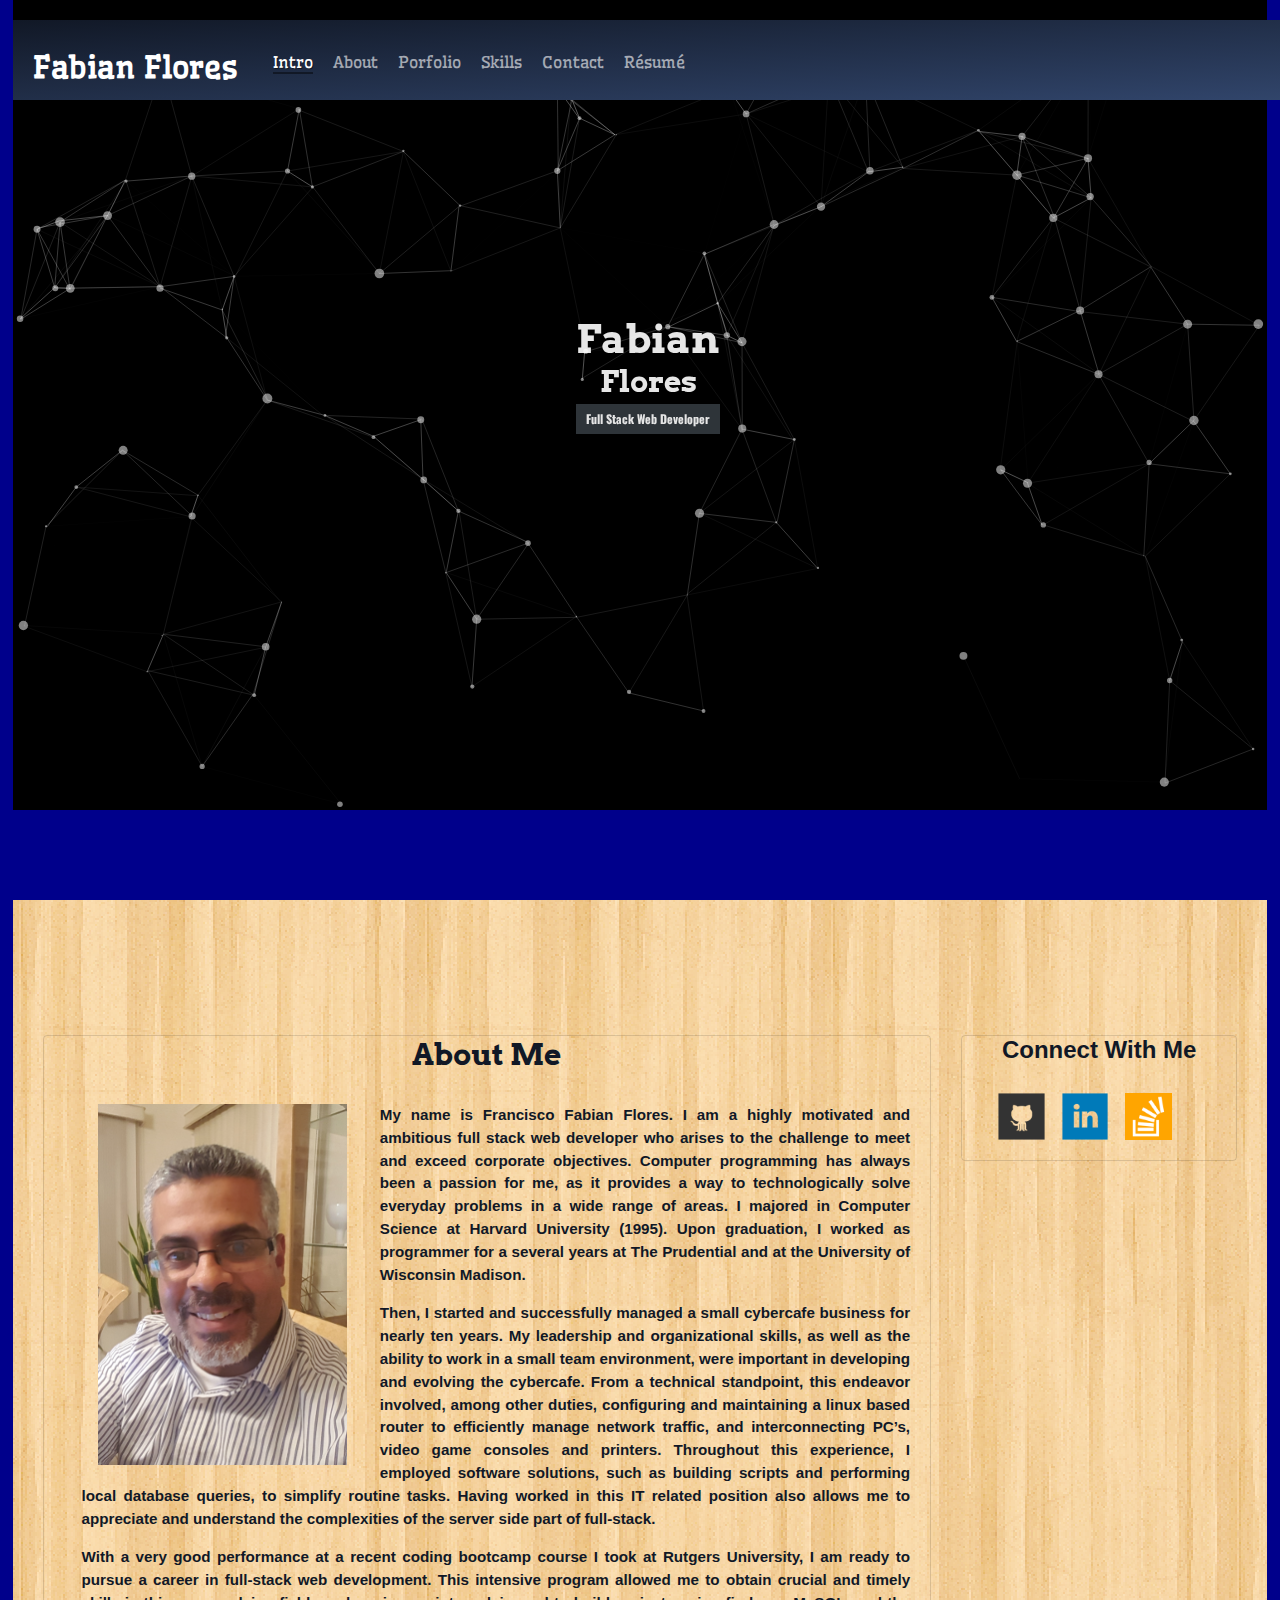
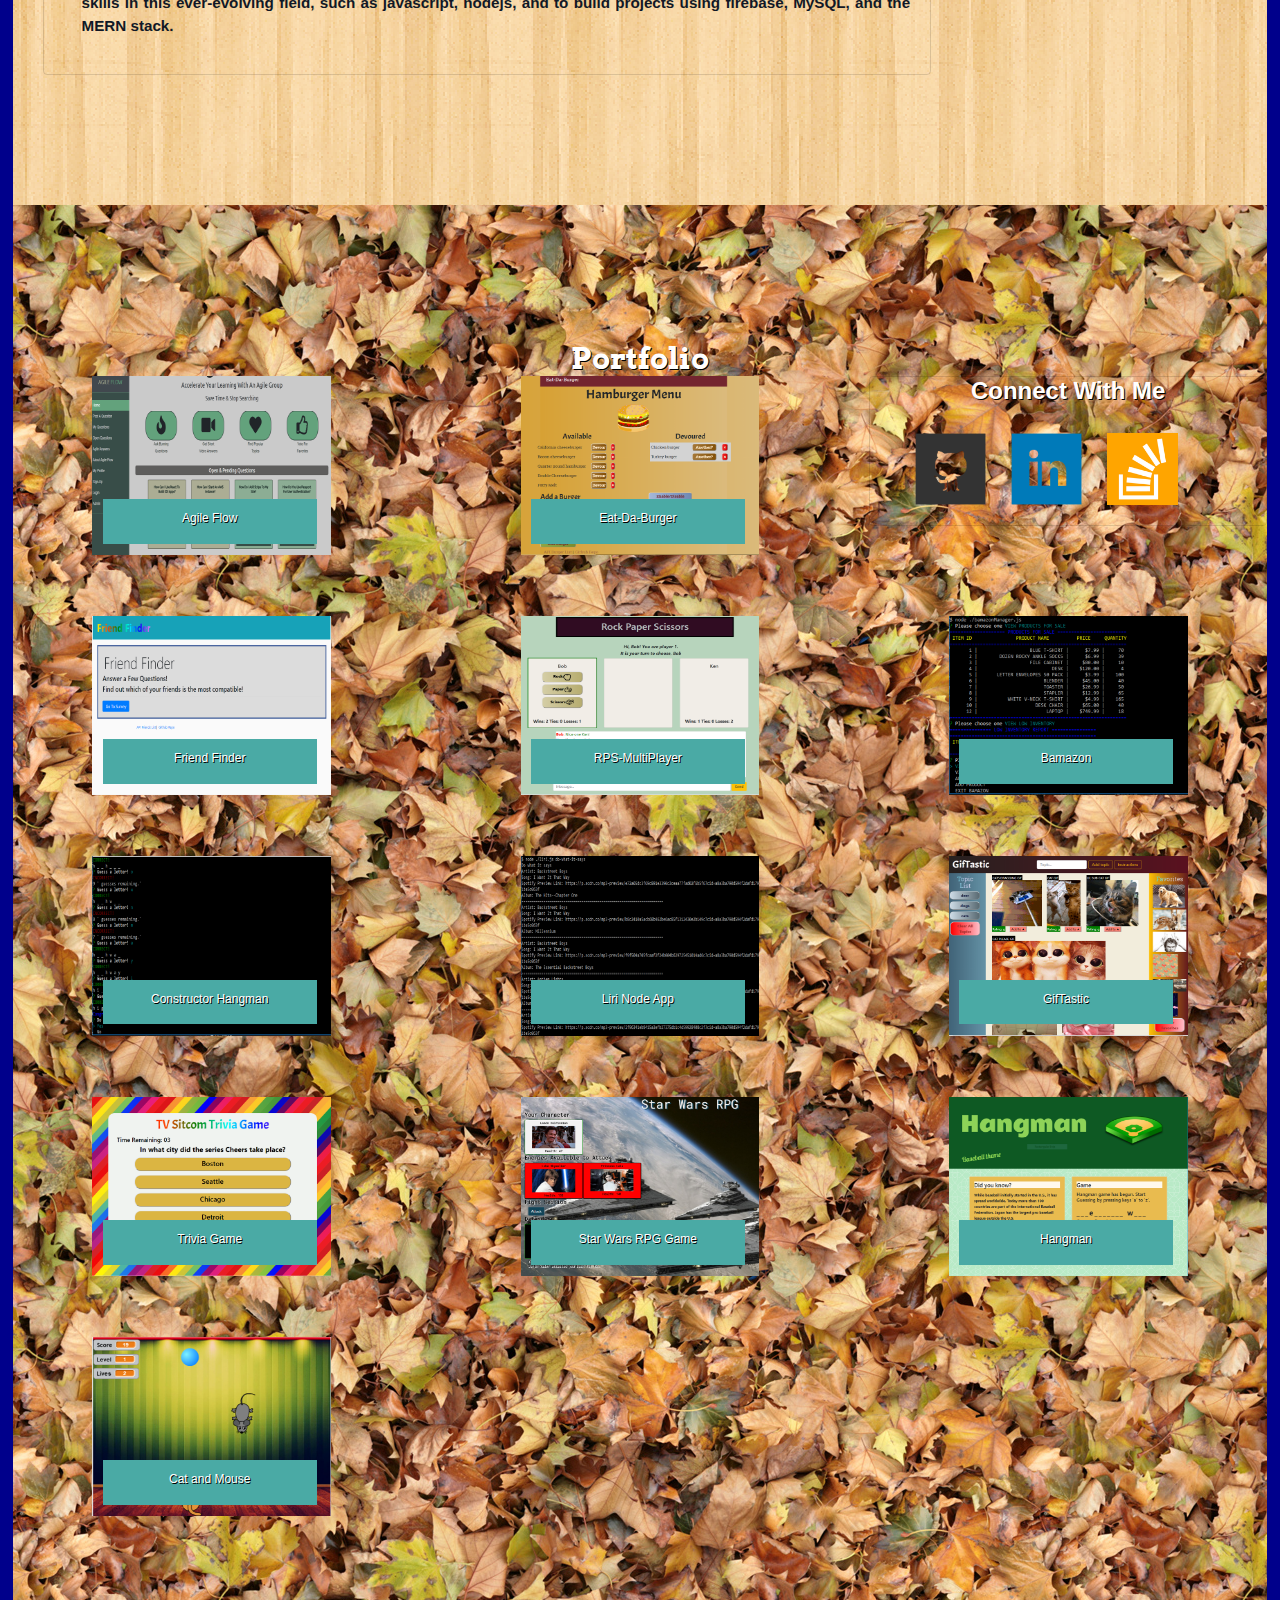
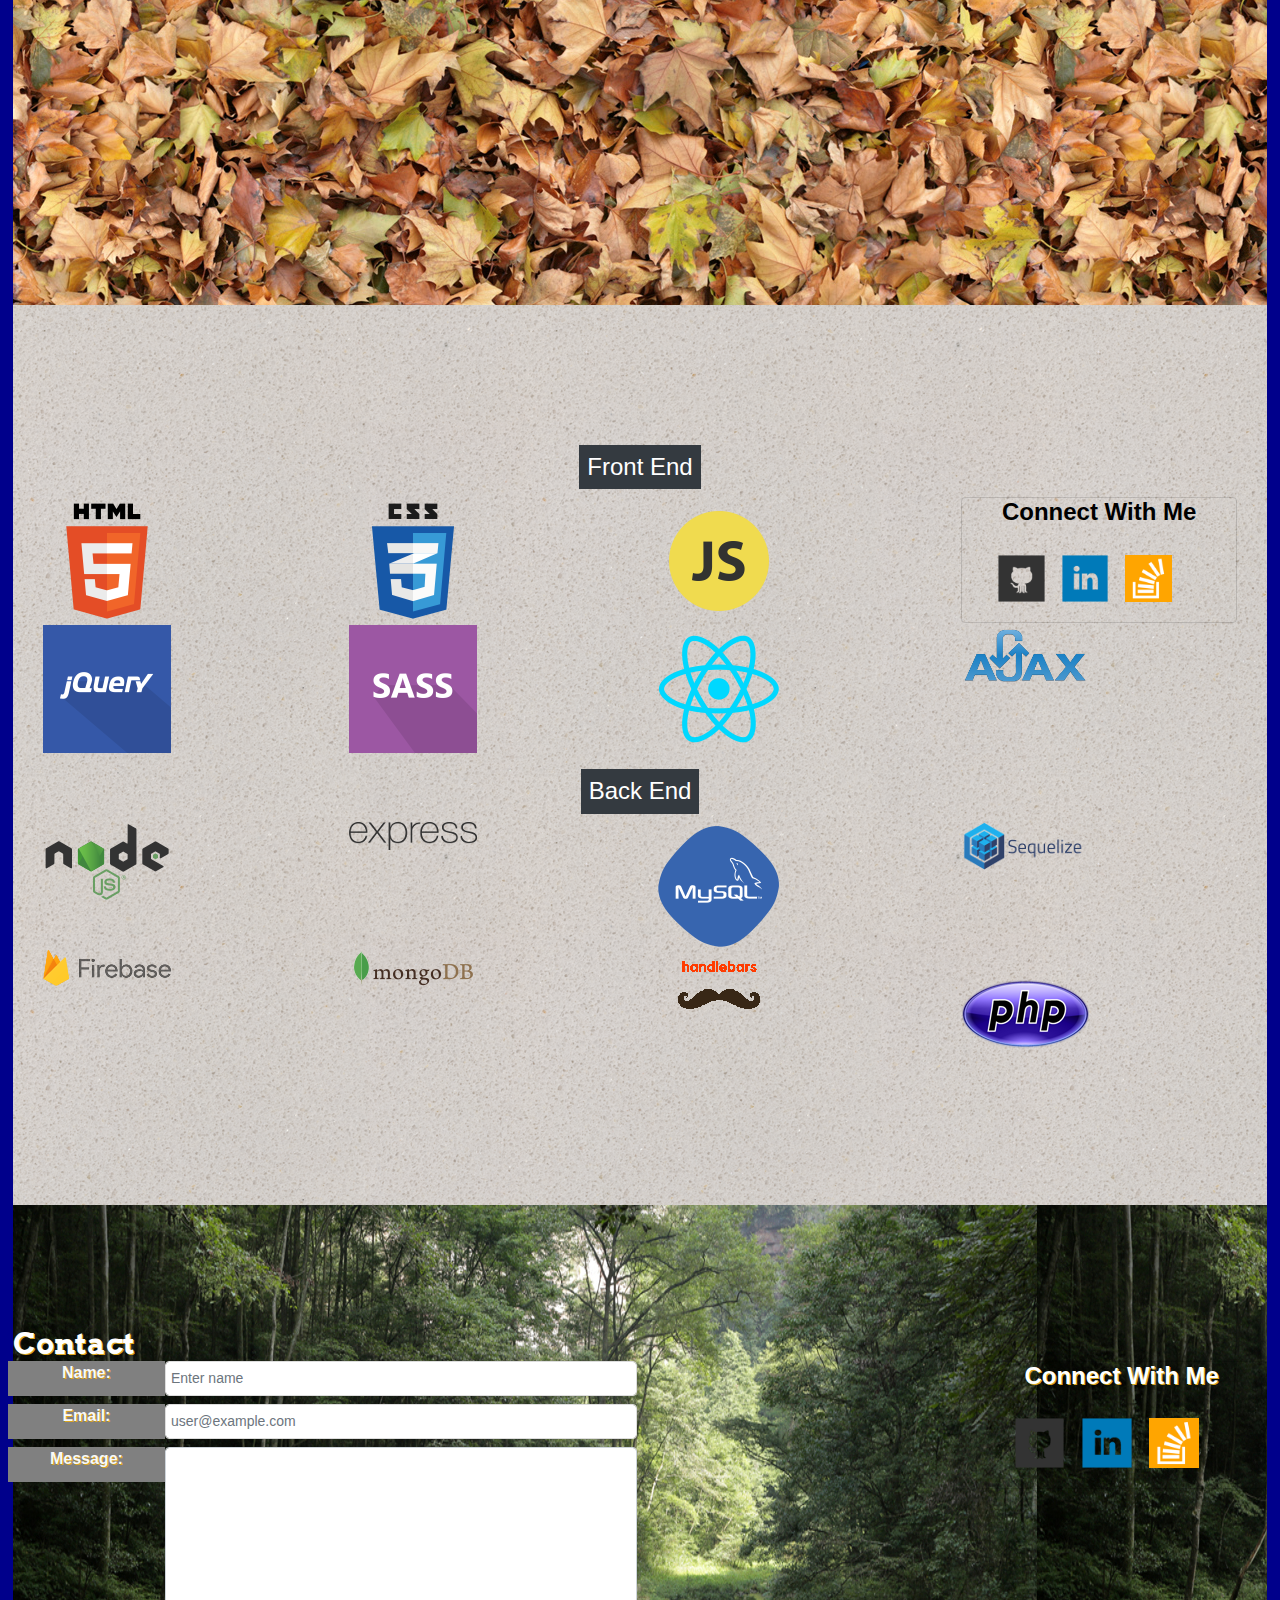
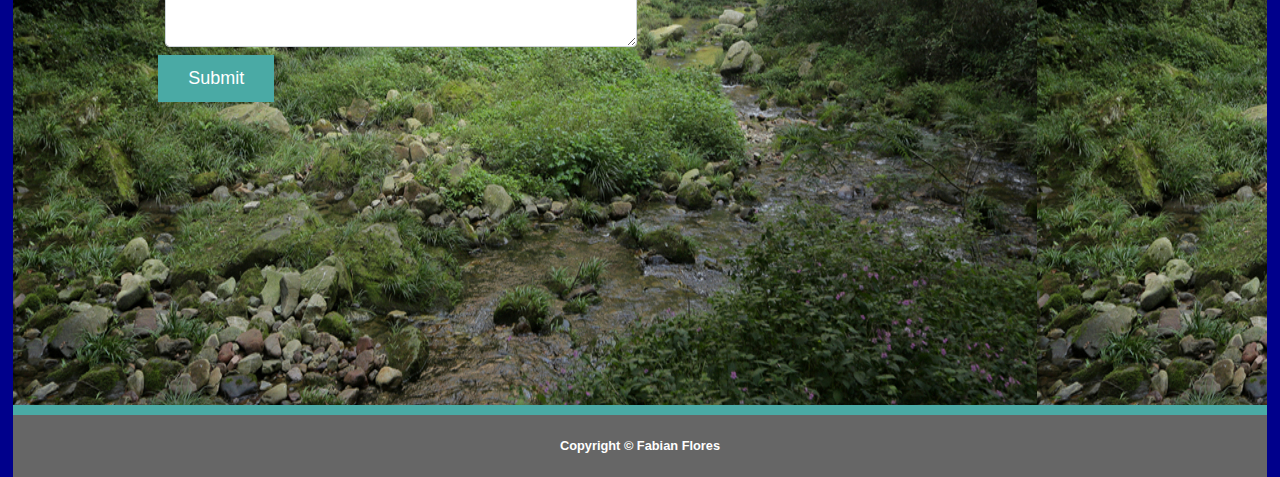
<file: index.html>
<!DOCTYPE html>
<html lang="en-US">
<head>
  <meta charset="UTF-8">
  <meta name="viewport" content="width=device-width, initial-scale=1.0">
  <meta http-equiv="X-UA-Compatible" content="ie=edge">
  <title>About | Fabian Flores</title>
  <!--   Google Fonts -->
  <link href='http://fonts.googleapis.com/css?family=Wellfleet' rel='stylesheet' type='text/css'>
  <link href='http://fonts.googleapis.com/css?family=Arvo:400,700,400italic,700italic' rel='stylesheet' type='text/css'> 
  <link href='http://fonts.googleapis.com/css?family=Oswald' rel='stylesheet' type='text/css'>
  <link href='http://fonts.googleapis.com/css?family=Goudy+Bookletter+1911' rel='stylesheet' type='text/css'>
  <!--  ================= -->
  <!--   CSS Resources -->
  <link rel="stylesheet" href="./assets/css/reset.css">
  <link rel="stylesheet" href="https://stackpath.bootstrapcdn.com/bootstrap/4.1.0/css/bootstrap.min.css">
  <link rel="stylesheet" href="./assets/css/style.css">
  <!--   ============== -->
  <!--   Jquery Library -->
  <script src="https://code.jquery.com/jquery-3.3.1.min.js"></script>
  <!--     bootstrap compiled js -->
  <script src="https://stackpath.bootstrapcdn.com/bootstrap/4.1.0/js/bootstrap.min.js"></script>
  <!--   =============== -->
</head>

<body>
  <header id="header">
    <div class="content">
      <div id="logo">
        <a class="navbar-brand custom-brand" href="#">Fabian Flores</a>
      </div>
    <nav id="nav" class="navbar navbar-expand-md navbar-dark">

      <button class="navbar-toggler" type="button" data-toggle="collapse" data-target="#navbarNav" aria-controls="navbarNav" aria-expanded="false" aria-label="Toggle navigation">
          <span class="navbar-toggler-icon"></span>
      </button>
      <div class="collapse navbar-collapse" id="navbarNav">
        <div class="navbar-nav">
          <ul>
            <li><a href="#Intro" class="active" title="Next Section">Intro</a></li>
            <li><a href="#About" title="Next Section">About</a></li>
            <li><a href="#Portfolio" title="Next Section">Porfolio</a></li>
            <li><a href="#Skills" title="Next Section">Skills</a></li>
            <li><a href="#Contact" title="Next Section">Contact</a></li>
            <li>
              <a href="https://docs.google.com/document/d/1Z2dUBMzzsccND6o0TGSlc7HfSTs2xnxgJ1Akm7GrJog" target="_blank">R&eacute;sum&eacute;</a>
            </li>
          </ul>
        </div>
      </div>
      </nav>
    </div>
  </header>

  <!-- SECTIONS START  -->
  <!-- Intro Section -->
  <section id="Intro">
    <div id="particles-js">
      <div class="content intro-text">
        <h1 class="text-white">Fabian</h1>
        <h2 class="text-white">Flores</h2>
        <div class="row">
          <div class="col-12 mx-auto">
            <h3 class="p-2 bg-dark text-white">Full Stack Web Developer</h3>
          </div>
        </div>
      </div>
    </div>
  </section>
  <!--   About Section -->
  <section id="About">
    <div class="content">
<!--       <h1>About</h1>
      <h2>Fabian Flores</h2> -->

      <div class="row">
      <article class="col-xs-12 col-sm-9">
        <div class="card custom-bg">
          <div class="card-title">
            <h2>About Me</h2>
          </div>
          <div class="card-body main-box">
            <img class="img-fluid" src="./assets/images/profile_pic.png" alt="Profile Picture Francisco Flores" />

            <p>My name is Francisco Fabian Flores. I am a highly motivated and ambitious full stack web developer who arises to the challenge to meet and exceed corporate objectives. 
            Computer programming has always been a passion for me, as it provides a way to technologically solve everyday problems in a wide range of areas. I majored in Computer Science at Harvard University (1995). Upon graduation, I worked as programmer for a several years at The Prudential and at the University of Wisconsin Madison. </p>

            <p>Then, I started and successfully managed a small cybercafe business for nearly ten years. My leadership and organizational skills, as well as the ability to work in a small team environment, were important in developing and evolving the cybercafe. From a technical standpoint, this endeavor involved, among other duties, configuring and maintaining a linux based router to efficiently manage network traffic, and interconnecting PC’s, video game consoles and printers. Throughout this experience, I employed software solutions, such as building scripts and performing local database queries, to simplify routine tasks. Having worked in this IT related position also allows me to appreciate and understand the complexities of the server side part of full-stack.</p>

            <p>With a very good performance at a recent coding bootcamp course I took at Rutgers University, I am ready to pursue a career in full-stack web development. This intensive program allowed me to obtain crucial and timely skills in this ever-evolving field, such as  javascript, nodejs, and to build projects using firebase, MySQL, and the  MERN stack.</p>
          </div>
        </div>
      </article>
      <aside class="col-xs-12 col-sm-3 connect-with-me"></aside>
      </div>
    </div>
  </section>
<!--   Portfolio Section -->
  <section id="Portfolio">
    <div class="content">
      <div id="portfolio-container">
        <h2>Portfolio</h2>
        <!--       Idea for caption text in image from
                      https://www.tutorialrepublic.com/faq/how-to-position-text-over-an-image-using-css.php -->
      </div>
    </div>
  </section>
<!--   Skills Section -->
  <section id="Skills">
    <div class="content">

<!--       <h2>Skills</h2> -->
      <div class="row">
        <div class="col-xs-12 mx-auto">
          <h4 class="p-2 bg-dark text-white custom-hcenter">Front End</h4>
        </div>
      </div>

      <ul>
        <div class="row">
          <li class="col-xs-12 col-sm-3"><img class="img-fluid" src="./assets/images/skills/if_html5_294678.png" alt="html5 logo"></li>
          <li class="col-xs-12 col-sm-3"><img class="img-fluid" src="./assets/images/skills/if_css3_294692.png" alt="css3 logo"></li>
          <li class="col-xs-12 col-sm-3"><img img class="img-fluid" src="./assets/images/skills/if_code-programming-javascript-software-develop-command-language_652581 (2).png" alt="javascript logo"></li>
          <aside class="col-xs-12 col-sm-3 connect-with-me"></aside>
        </div>
      <div class="row">
        <li class="col-xs-12 col-sm-3"><img class="img-fluid" src="./assets/images/skills/if_jquery_308442.png" alt="jquery logo"></li>
        <li class="col-xs-12 col-sm-3"><img class="img-fluid" src="./assets/images/skills/if_sass_308448.png" alt="sass logo"></li>
        <li class="col-xs-12 col-sm-3"><img class="img-fluid" src="./assets/images/skills/if_React.js_logo_1174949.png" alt="react logo"></li>
        <li class="col-xs-12 col-sm-3"><img class="img-fluid" src="./assets/images/skills/AJAX_logo_by_gengns.svg.png" alt="ajax logo"></li>
      </ul>
      </div>
      <div class="row">
        <div class="col-xs-12 mx-auto">
          <h4 class="p-2 bg-dark text-white custom-hcenter">Back End</h4>
        </div>
      </div>
      <ul>
        <div class="row">
          <li class="col-xs-12 col-sm-3"><img class="img-fluid" src="./assets/images/skills/if_nodejs-new-pantone-black_1012818.png" alt="nodejs"></li>
          <li class="col-xs-12 col-sm-3"><img class="img-fluid" src="./assets/images/skills/express.png" alt="express"></li>
          <li class="col-xs-12 col-sm-3"><img class="img-fluid" src="./assets/images/skills/if_mysql_1322469.png" alt="mysql"></li>
          <li class="col-xs-12 col-sm-3"><img class="img-fluid" src="./assets/images/skills/sequelize.png" alt="sequelize"></li>
        </div>
        <div class="row">
          <li class="col-xs-12 col-sm-3"><img class="img-fluid" src="./assets/images/skills/firebase.png" alt="firebase"></li>
          <li class="col-xs-12 col-sm-3"><img class="img-fluid" src="./assets/images/skills/if_mongodb_1012822.png" alt="mongodb"></li>
          <li class="col-xs-12 col-sm-3"><img class="img-fluid" src="./assets/images/skills/handlebars-js.png" alt="handlebars"></li>
          <li class="col-xs-12 col-sm-3"><img class="img-fluid" src="./assets/images/skills/if_php_18195.png" alt="php logo"></li>
        </div>
      </ul>
      </div>
    </div>
  </section>
<!--   Contact Section -->
  <section id="Contact">
    <div class="content">
      <h2 class="text-left">Contact</h2>
      <div class="row">
        <div class="col-9">
          <div class="row">
            <form class="col-12 contact-form">
              <div class="form-row">
                <label class="bg-info text-light col-2 custom-label" for="name">Name:</label>
                <input type="text" class="col-6 form-control" id="contact-name" placeholder="Enter name" required="required">
              </div>

              <div class="form-row">
                <label class="bg-info text-light col-2 custom-label" for="email">Email:</label>
                <input type="email" class="col-6 form-control" id="contact-email" placeholder="user@example.com" required="required">
              </div>

              <div class="form-row mb-2">
                <label class="bg-info text-light col-2 custom-label" for="message">Message:</label>
                <textarea class="col-6 form-control" name="message" id="contact-message" required="required" maxlength="600"></textarea>
              </div>

              <div class="row">
                <input class="offset-2" type="submit" id="contact-submit"></input>
              </div>
            </form>
          </div>
        </div>

        <aside class="col-xs-12 col-sm-3 connect-with-me"></aside>
            

        </div>

    </div>
  </section>


    <footer class="wrapper">
      <div class="custom-footer">
        <p>Copyright &copy; Fabian Flores</p>
      </div>
    </footer>

  <script src="./assets/js/particles.min.js" type="text/javascript"></script>
  <script src="./assets/js/app.js" type="text/javascript"></script>
  <script src="./assets/js/my-portfolio.js" type="text/javascript"></script>
</body>
</html>
</file>
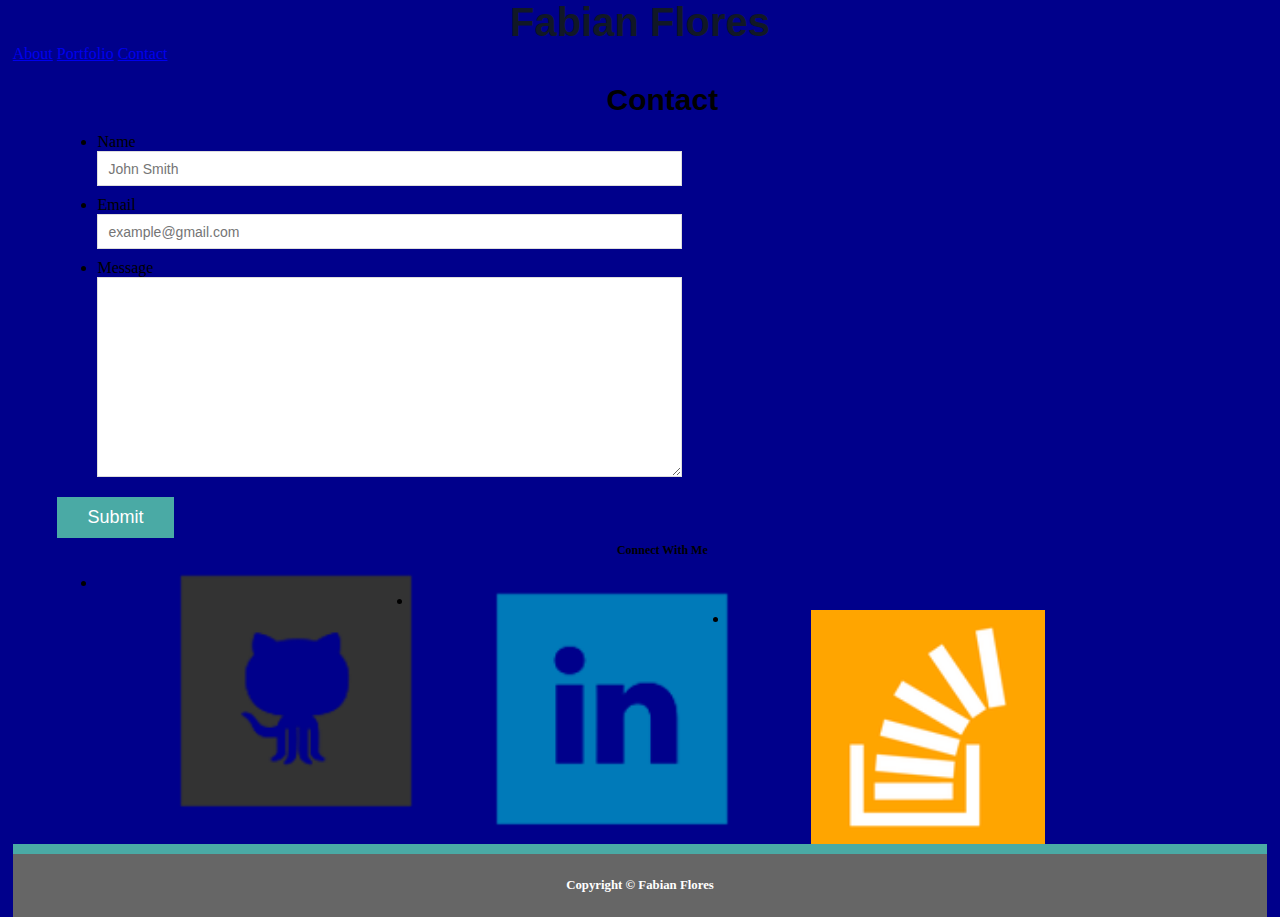
<file: contact.html>
<!DOCTYPE html>
<html lang="en-US">
<head>
  <meta charset="UTF-8">
  <meta name="viewport" content="width=device-width, initial-scale=1.0">
  <meta http-equiv="X-UA-Compatible" content="ie=edge">
  <title>Contact | Fabian Flores</title>
  <link rel="stylesheet" href="./assets/css/style.css">
</head>

<body>
  <!-- navigation bar -->
    <header class="clearfix">
      <h1 class="c-my-tblt-3 c-my-dsk-3 hdr-dsk-lm">Fabian Flores</h1>
      <nav>
          <a class="nav-dsk-lm c-my-sm-2 c-my-tblt-2 c-my-dsk-1" href="index.html">About</a>
          <a class="c-my-sm-2 c-my-tblt-2 c-my-dsk-1" href="portfolio.html">Portfolio</a>
          <a class="c-my-sm-2 c-my-tblt-2 c-my-dsk-1" href="contact.html">Contact</a>
      </nav>
    </header>

<div class="clearfix main-dsk-lm">
    <div class="content main-content">
        <section class="c-my-tblt-12 c-my-dsk-5 main-box">
          <h2>Contact</h2>
          <form class="contact-form">
            <ul>
              <li>
                <label for="name">Name</label>
                <input type="text" name="name" placeholder="John Smith" required="required">
              </li>
    
              <li>
                <label for="email">Email</label>
                <input type="email" name="email" placeholder="example@gmail.com" required="required">
              </li>
            
              <li>
                <label for="message">Message</label>
                <textarea name="message" required="required"maxlength="600"></textarea>
              </li>          
            </ul>
            
            <input type="submit"></input>
          </form>

        </section>

          <aside class="col-12 c-my-tblt-12 c-my-dsk-4 main-box aside-lm">
              <h3>Connect With Me</h3>
              <div class="row media-links">
                <ul>
                  <li>
                    <a href="https://github.com/f-flores" target="_blank">
                      <img alt="Github Logo" src="assets/images/github-128.png">
                    </a>
                  </li>
            
                  <li>
                    <a href="https://www.linkedin.com/in/francisco-f-flores/" target="_blank">
                      <img alt="LinkedIn Logo" src="assets/images/linkedin-128.png">
                    </a>
                  </li>
            
                  <li>
                    <a href="https://stackoverflow.com/users/9150518/f-flores" target="_blank">
                      <img alt="StackOverflow Logo" src="assets/images/stackoverflow-128.png">
                    </a>
                  </li>
                </ul>
              </div>
        </aside>
    
    </div>
    </div>


    <footer class="wrapper">
      <div class="custom-footer">
        <p>Copyright &copy; Fabian Flores</p>
      </div>
    </footer>
</body>
</html>
</file>
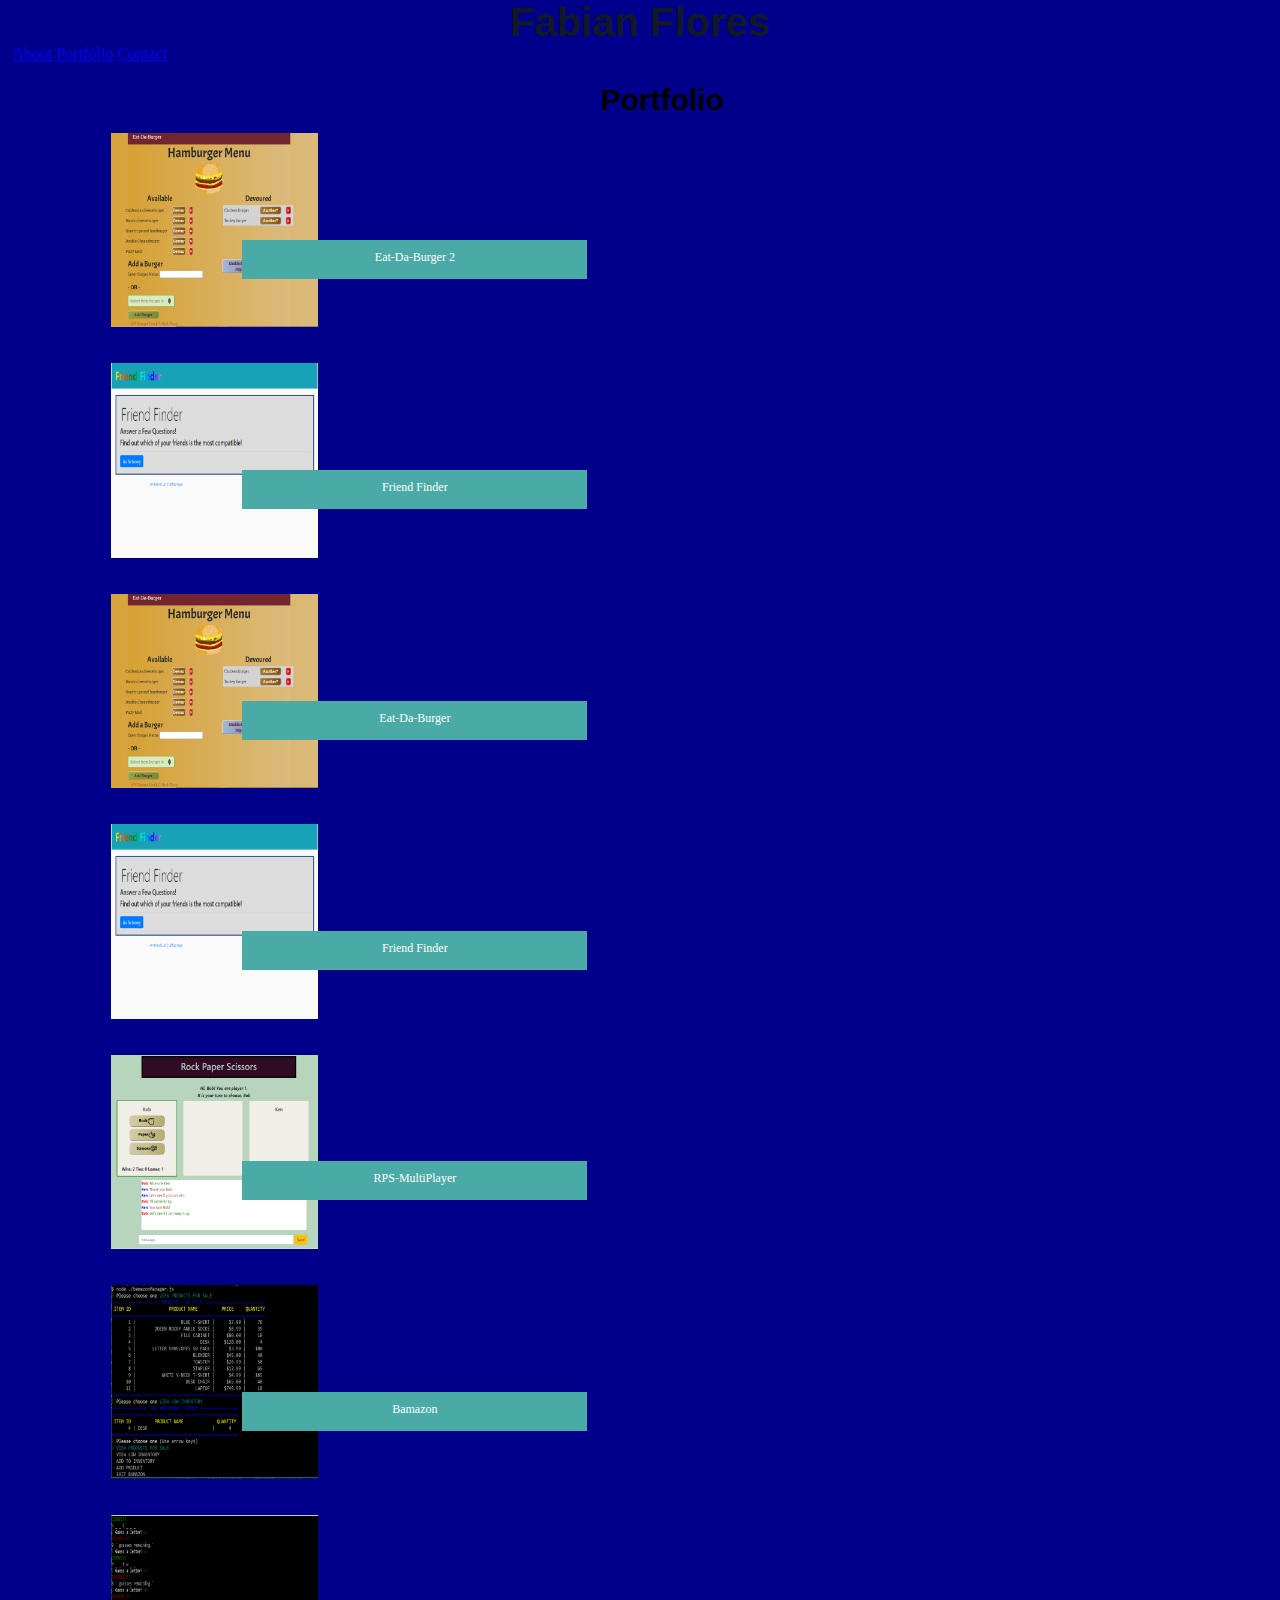
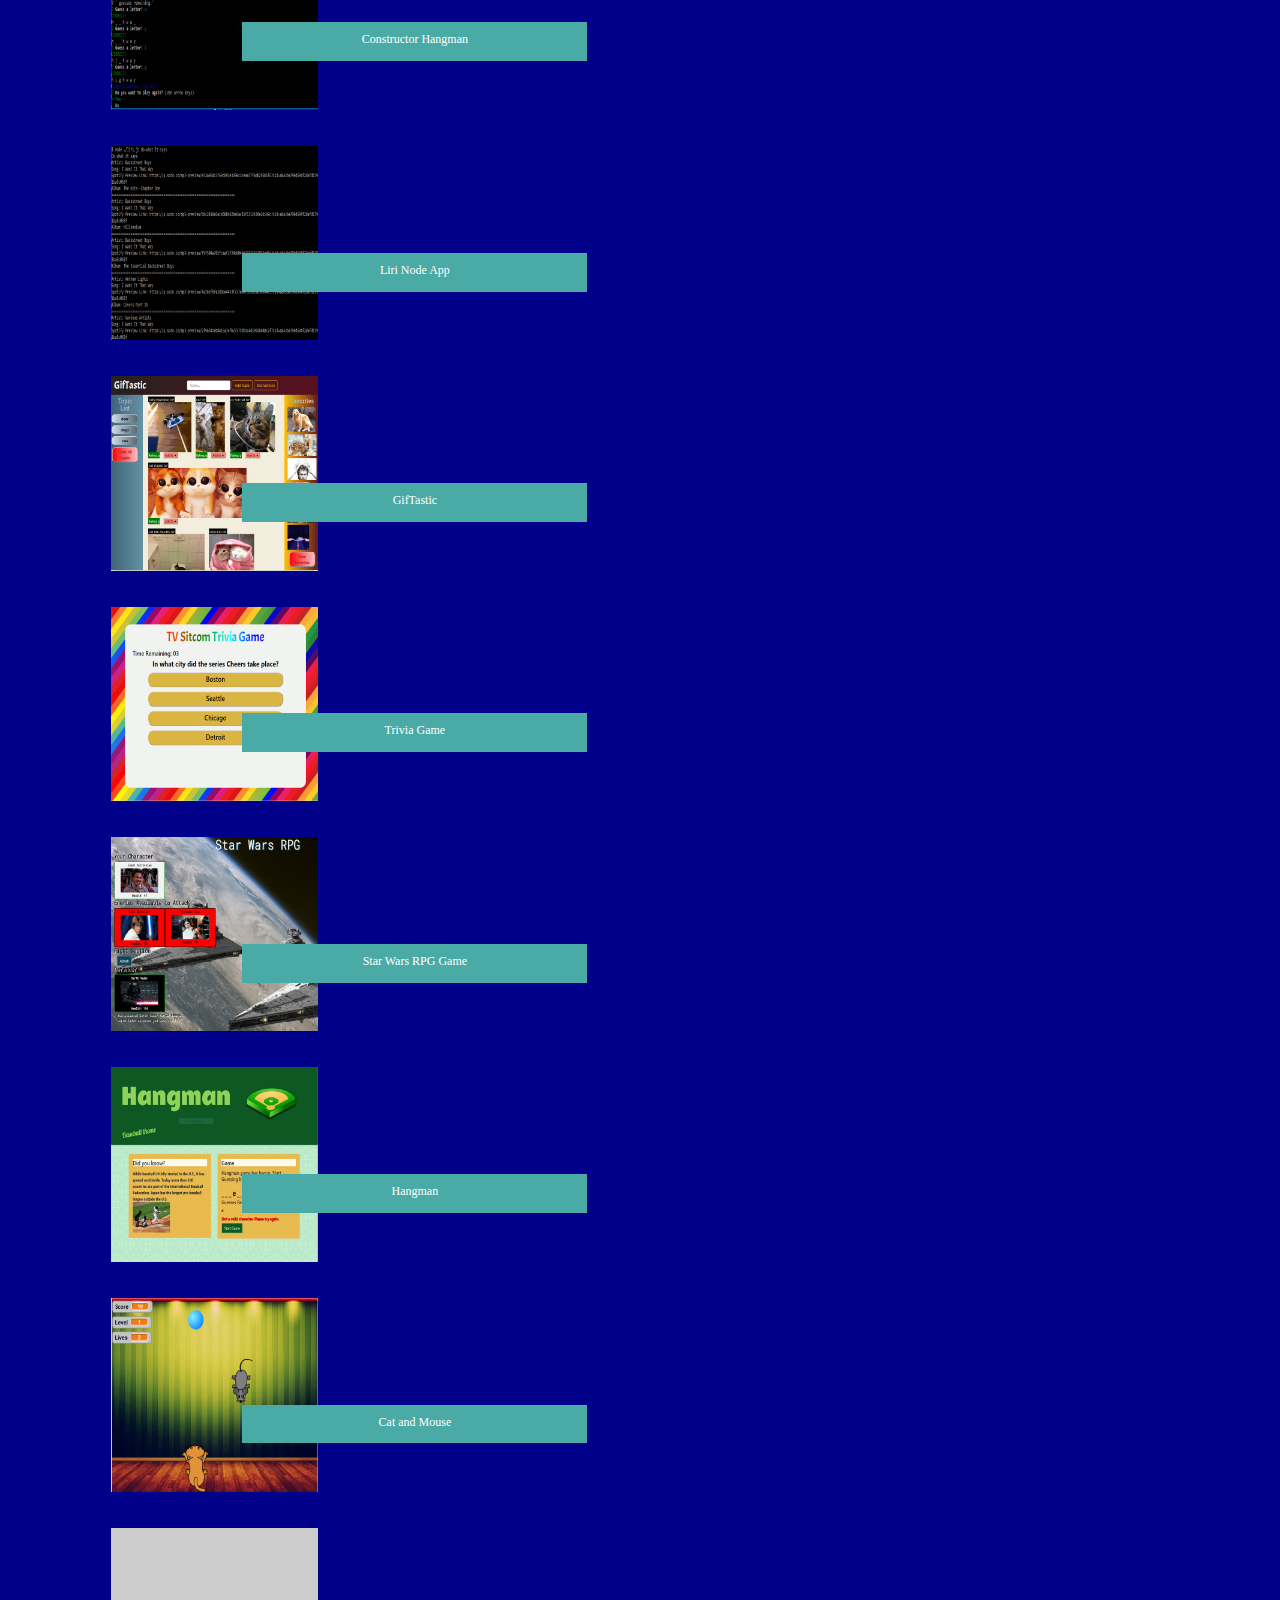
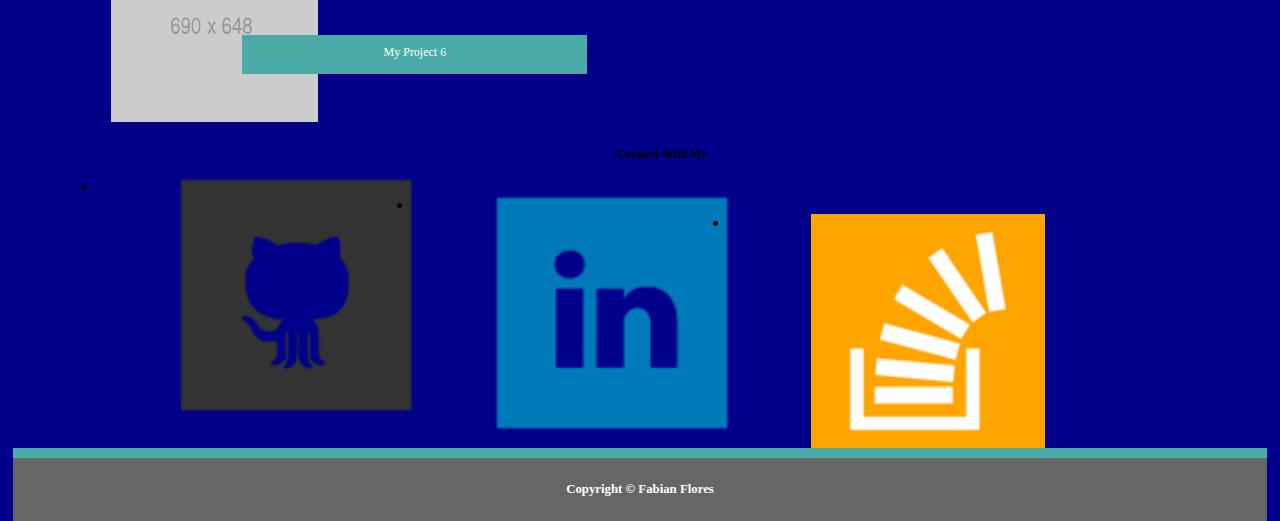
<file: portfolio.html>
<!DOCTYPE html>
<html lang="en-US">
<head>
  <meta charset="UTF-8">
  <meta name="viewport" content="width=device-width, initial-scale=1.0">
  <meta http-equiv="X-UA-Compatible" content="ie=edge">
  <title>Portfolio | Fabian Flores</title>
  
  <link rel="stylesheet" href="./assets/css/style.css">
</head>

<body>
  <!-- navigation bar -->
    <header class="clearfix">
      <h1 class="c-my-tblt-3 c-my-dsk-3 hdr-dsk-lm">Fabian Flores</h1>
      <nav class>
        <a class="nav-dsk-lm c-my-sm-2 c-my-tblt-2 c-my-dsk-1" href="index.html">About</a>
        <a class="c-my-sm-2 c-my-tblt-2 c-my-dsk-1" href="portfolio.html">Portfolio</a>
        <a class="c-my-sm-2 c-my-tblt-2 c-my-dsk-1" href="contact.html">Contact</a>
      </nav>
    </header>

<div class="clearfix  main-dsk-lm">
  <div class="row  content main-content">
        <section class="col-12 c-my-tblt-12 c-my-dsk-5 main-box">
          <h2>Portfolio</h2>
          <!--       Idea for caption text in image from
              https://www.tutorialrepublic.com/faq/how-to-position-text-over-an-image-using-css.php -->
              <div class="row row-portfl-lm">
                <figure class="c-my-tblt-5 c-my-dsk-12 image-container">
                  <a href="https://powerful-sands-40702.herokuapp.com" target="_blank">
                    <img src="./assets/images/sqlized-burger.png" alt="Sequelized Burger" />
                  </a>
                  <figcaption class="caption-text">Eat-Da-Burger 2</figcaption>
                </figure>

                <figure class="c-my-tblt-5 c-my-dsk-12 image-container">
                  <a href="https://morning-brushlands-77006.herokuapp.com/" target="_blank">
                    <img src="./assets/images/friend-finder.png" alt="Friend Finder" />
                  </a>
                  <figcaption class="caption-text">Friend Finder</figcaption>
                </figure>             
              </div>

              <div class="row row-portfl-lm">
                <figure class="c-my-tblt-5 c-my-dsk-12 image-container">
                  <a href="https://enigmatic-reef-11009.herokuapp.com" target="_blank">
                    <img src="./assets/images/burger.png" alt="Burger" />
                  </a>
                  <figcaption class="caption-text">Eat-Da-Burger</figcaption>
                </figure>

                <figure class="c-my-tblt-5 c-my-dsk-12 image-container">
                  <a href="https://morning-brushlands-77006.herokuapp.com/" target="_blank">
                    <img src="./assets/images/friend-finder.png" alt="Friend Finder" />
                  </a>
                  <figcaption class="caption-text">Friend Finder</figcaption>
                </figure>             
              </div>

              <div class="row row-portfl-lm">
                <figure class="c-my-tblt-5 c-my-dsk-12 image-container">
                  <a href="https://f-flores.github.io/RPS-Multiplayer/" target="_blank">
                    <img src="./assets/images/rps.png" alt="RPS Multiplayer" />
                  </a>
                  <figcaption class="caption-text">RPS-MultiPlayer</figcaption>
                </figure>

                <figure class="c-my-tblt-5 c-my-dsk-12 image-container">
                  <a href="https://f-flores.github.io/bamazon" target="_blank">
                    <img src="./assets/images/bamazon.png" alt="Bamazon MySQL" />
                  </a>
                  <figcaption class="caption-text">Bamazon</figcaption>
                </figure>
              
              </div>

              <div class="row row-portfl-lm">

                <figure class="c-my-tblt-5 c-my-dsk-12 image-container">
                  <a href="https://f-flores.github.io/ConstructorHangman" target="_blank">
                    <img src="./assets/images/constructor-hangman.png" alt="Constructor Hangman" />
                  </a>
                  <figcaption class="caption-text">Constructor Hangman</figcaption>
                </figure>

                <figure class="c-my-tblt-5 c-my-dsk-12 image-container">
                  <a href="https://f-flores.github.io/liri-node-app" target="_blank">
                    <img src="./assets/images/liri-terminal.png" alt="Liri Node App" />
                  </a>
                  <figcaption class="caption-text">Liri Node App</figcaption>
                </figure>

              </div>

              <div class="row row-portfl-lm">

                <figure class="c-my-tblt-5 c-my-dsk-12 image-container">
                  <a href="https://f-flores.github.io/GifTastic" target="_blank">
                    <img src="./assets/images/giftastic.png" alt="GifTastic" />
                    <figcaption class="caption-text">GifTastic</figcaption>
                  </a>
                </figure>
                
                <figure class="c-my-tblt-5 c-my-dsk-12 image-container">
                  <a href="https://f-flores.github.io/TriviaGame" target="_blank">
                    <img src="./assets/images/trivia-game.png" alt="Trivia Game" />
                    <figcaption class="caption-text">Trivia Game</figcaption>
                  </a>
                </figure>
  
              </div>

          <div class="row row-portfl-lm">

            <figure class="c-my-tblt-5 c-my-dsk-12 image-container">
                <a href="https://f-flores.github.io/starwars-rpg/" target="_blank">
                  <img src="./assets/images/starwars-rpg.png" alt="Star Wars Rpg" />             
                  <figcaption class="caption-text">Star Wars RPG Game</figcaption>
                </a>
            </figure>

            <figure class="c-my-tblt-5 c-my-dsk-12 image-container">
              <a href="https://f-flores.github.io/Hangman-Game/" target="_blank">
                <img src="./assets/images/hangman-game.png"  alt="Hangman Game" />
              <figcaption class="caption-text">Hangman</figcaption>
              </a>
            </figure>
          </div>
        
          <div class="row row-portfl-lm">
            <figure class="c-my-tblt-5 c-my-dsk-12 image-container">
              <a href="https://scratch.mit.edu/projects/195714556/" target="_blank">
                <img src="./assets/images/cat_and_mouse.png"  alt="Cat and Mouse Game" />
                <figcaption class="caption-text">Cat and Mouse</figcaption>
              </a>
            </figure>
          
            <figure class="c-my-tblt-5 c-my-dsk-12 image-container">
              <a href="#">
                <img src="./assets/images/690x648.png" alt="Project 6" />
              </a>
              <figcaption class="caption-text">My Project 6</figcaption>
            </figure>
          </div>
        </section>


          <aside class="col-12 c-my-tblt-12 c-my-dsk-4 main-box aside-lm">
              <h3>Connect With Me</h3>
              <div class="row media-links">
                <ul>
                  <li>
                    <a href="https://github.com/f-flores" target="_blank">
                      <img alt="Github Logo" src="assets/images/github-128.png">
                    </a>
                  </li>
            
                  <li>
                    <a href="https://www.linkedin.com/in/francisco-f-flores/" target="_blank">
                      <img alt="LinkedIn Logo" src="assets/images/linkedin-128.png">
                    </a>
                  </li>
            
                  <li>
                    <a href="https://stackoverflow.com/users/9150518/f-flores" target="_blank">
                      <img alt="StackOverflow Logo" src="assets/images/stackoverflow-128.png">
                    </a>
                  </li>
                </ul>
              </div>
        </aside>
    
      </div>
    </div>


    <footer class="wrapper">
      <div class="custom-footer">
        <p>Copyright &copy; Fabian Flores</p>
      </div>
    </footer>
</body>
</html>
</file>
<file: assets/css/style.css>
/* stylesheet file*/
/* left margin */
* {
  box-sizing: border-box; }

html {
  margin: 0% 1% 0% 1%; }
  html body {
    /* Background source: https://www.toptal.com/designers/subtlepatterns/?s=wood */
    background: darkblue;
    margin: 0;
    padding: 0;
    height: 100vh;
    /* navigation bar */
    /* outline when hovering over an image that is intended to be a link */
    /* "clearfix" hack to neatly align block elements */
    /* styles 960 main content box */
    /* styles left content box */
    /* Connect with me section */
    /* attributes for portfolio project content box */
    /* caption_text styles the "text over image" caption on top of each portfolio image */ }
    html body h1 {
      font-family: "Arvo", sans-serif;
      font-weight: bold;
      font-size: 40px;
      text-align: center;
      color: #111826;
      margin: 0;
      padding: 0; }
    html body h2 {
      font-family: "Arvo", sans-serif;
      font-weight: bold;
      font-size: 30px;
      text-align: center;
      margin: 0;
      padding: 0; }
    html body h3 {
      font-family: "Oswald", serif;
      font-weight: bold;
      font-size: 12px;
      text-align: center;
      margin: 5px 0;
      padding: 0;
      z-index: 1;
      position: relative; }
    html body .center {
      margin: 0 auto; }
    html body .content {
      margin: 0 auto; }
    html body .clear {
      clear: both; }
    html body .intro-text {
      position: absolute;
      top: 35%;
      left: 45%;
      opacity: 0.9; }
    html body .custom-hcenter {
      text-align: center !important; }
    html body .custom-label {
      background: gray !important;
      text-align: center !important;
      height: 35px !important;
      font-weight: bold !important; }
    html body #particles-js {
      height: 90%;
      background: black;
      z-index: 10; }
    html body #header {
      width: 100%;
      background: linear-gradient(to bottom right, #111826, #31456b);
      height: 60px;
      position: fixed;
      margin-top: 0px;
      z-index: 5; }
    html body #nav {
      float: left;
      margin: 1% 0% 5% 0%; }
      html body #nav ul {
        list-style: none;
        display: block;
        margin: 0 auto; }
      html body #nav li {
        margin-top: 9px;
        float: left;
        padding-left: 20px; }
        html body #nav li a {
          color: #111826;
          text-shadow: 1px 1px #C5D9C7;
          text-decoration: none;
          opacity: 0.6;
          font-size: 16px;
          font-family: "Wellfleet", sans-serif; }
        html body #nav li a.active {
          color: #111826;
          text-shadow: 1px 1px white;
          opacity: 1;
          border-bottom: 2px solid #111826; }
        html body #nav li a:hover {
          color: #C5D9C7;
          text-shadow: 1px 1px #111826;
          opacity: 1; }
    html body #logo a {
      text-decoration: none;
      float: left;
      margin: 20px 0 0 20px;
      font-size: 20px;
      color: white;
      font-family: "Wellfleet", sans-serif;
      font-weight: bold; }
    html body #Intro, html body #About, html body #Portfolio {
      width: 100%; }
    html body #Intro {
      color: black;
      margin: 0;
      height: 900px;
      padding: 0 0 0 0;
      background-size: cover; }
    html body #About {
      background: url("../images/wood_pattern.png") 406px 634px repeat !important;
      color: #111826;
      margin: 0;
      padding: 200px 30px 130px 30px;
      background-size: cover; }
    html body #Portfolio {
      background: url("../images/TexturesCom_LeavesDead0019_1_seamless_S.jpg") 1024px 1024px repeat !important;
      color: white;
      text-shadow: 1px 1px black;
      height: 6600px;
      margin: 0 auto;
      overflow: hidden;
      padding: 200px 0;
      /*       #portfolio-container {
        // position: absolute;
        // top: 35%;
        // left: 45%;
        // opacity: 0.9;
      } */ }
    html body #Skills {
      background: url("../images/TexturesCom_MarbleBase0040_1_seamless_S.png") 512px 512px repeat !important;
      color: black;
      height: 2100px;
      padding: 250px 0 0 20px;
      background-size: cover; }
    html body #Contact {
      background: url("../images/TexturesCom_LandscapeVarious0097_S.jpg") 1024px 882px repeat !important;
      color: white;
      text-shadow: 1px 1px goldenrod;
      height: 800px;
      padding: 260px 0 0 20px; }
    html body figure > a > img {
      width: 60%;
      height: 80%; }
    html body p {
      text-align: justify;
      font-weight: bold;
      font-size: 95%; }
    html body a > img:hover {
      outline: 2px solid #4aaaa5; }
    html body .row::after {
      content: "";
      clear: both;
      display: table-footer-group; }
    html body .clearfix::after {
      content: "";
      display: block;
      clear: both; }
    html body .main-content {
      box-sizing: border-box;
      padding: 20px 0px 10px 10px;
      margin-left: 10px; }
      html body .main-content p {
        text-align: justify;
        margin: 0px 15px;
        line-height: 2.0; }
    html body .custom-bg {
      background-color: transparent; }
    html body .main-box {
      /*     box-sizing: border-box;
    background-color: $brand-bg-color;
    border-style: solid;
    border-width: 2px 2px 2px 2px;
    border-color: $brand-border-color;
    padding: 5px 20px; */
      margin-left: 2%; }
      html body .main-box img {
        float: left;
        width: 30%;
        height: 30%;
        margin: 0% 4% 0% 2%; }
    html body .media-links img {
      float: left;
      width: 20%;
      height: 20%;
      margin: 0% 0% 0% 7%; }
    html body .image-container {
      position: relative;
      display: inline-block;
      text-align: center;
      width: 200;
      height: 290; }
    html body .image-container .caption-text {
      position: absolute;
      z-index: 2;
      margin-left: 21%;
      text-align: center;
      background-color: #4aaaa5;
      width: 50%;
      height: 20%;
      /* !important; */
      top: 55%;
      /* !important; */
      padding: 10px;
      font-size: 110%;
      color: white;
      font-weight: normal; }
    html body .wrapper {
      padding: 0; }
    html body .custom-footer {
      background-color: #666666;
      border-color: #4aaaa5;
      border-style: solid;
      color: white;
      border-width: 10px 0px 0px 0px; }
      html body .custom-footer p {
        text-align: center;
        font-size: 80%;
        line-height: 1;
        padding: 25px;
        margin: 0; }
    html body .contact-form ul {
      margin-bottom: 20px; }
    html body .contact-form li {
      margin-bottom: 10px; }
    html body label,
    html body input[type=text],
    html body input[type=email],
    html body textarea {
      display: block;
      width: 50%; }
    html body input[type=text],
    html body input[type=email],
    html body textarea {
      height: 35px;
      padding: 0 10px;
      font-size: 14px;
      border: 1px solid #ddd; }
    html body textarea {
      height: 200px; }
    html body input[type=submit] {
      padding: 10px 30px;
      font-size: 18px;
      color: #fff;
      cursor: pointer;
      background: #4aaaa5;
      border: 0 none; }
    html body input[type=submit]:hover {
      background-color: #1D5959;
      text-shadow: 1px 1px #1AD7E5; }

/* small portrait size */
@media only screen and (min-width: 327px) {
  body h1 {
    font-size: 55px; }
  body h2 {
    font-size: 40px; }
  body h3 {
    font-size: 25px;
    text-align: center !important; }
  body #header {
    height: 80px !important;
    margin-top: 20px !important; }
  body #logo a {
    font-size: 30px !important; } }

/* 'sm' media query */
@media only screen and (min-width: 576px) {
  body .aside-lm {
    margin-left: 10%; }
  body #nav {
    float: left;
    margin: 1% 0 5% 0%; }
    body #nav li {
      padding-left: 30px; }
      body #nav li a {
        color: white !important;
        text-shadow: none !important; }
      body #nav li a.active {
        color: white !important;
        text-shadow: 1px 1px #111826 !important; }
      body #nav li a:hover {
        color: white !important;
        text-shadow: 1px 1px #111826 !important; }
  body #About {
    padding: 135px 30px 130px 30px !important; }
  body #Skills {
    padding: 140px 30px 0 30px !important;
    height: 900px !important; }
  body #Contact {
    height: 800px !important;
    padding: 120px 0 !important; } }

/* 'md' media query */
@media only screen and (min-width: 768px) {
  body #nav {
    float: left;
    margin: 2% 0 0 20%; }
    body #nav li {
      padding-left: 40px; }
  body #Portfolio {
    padding: 135px 0 130px 0 !important;
    height: 1300px !important; }
  body .image-container .caption-text {
    font-size: 75% !important; } }

/* 'lg' media query */
@media only screen and (min-width: 992px) {
  body #nav {
    float: left;
    margin: 2% 0 0 35%; }
    body #nav li {
      padding-left: 60px; } }

/* 'xl' media query */
@media only screen and (min-width: 1200px) {
  body #nav {
    float: left;
    margin: 2% 0 0 35%; }
    body #nav li {
      padding-left: 60px; }
  body #Portfolio {
    padding: 135px 0 130px 0 !important;
    height: 1700px !important; } }

/* @media only screen and (min-width: $px-tblt-low) and (max-width: 350px) {
  .image-container .caption-text {
    font-size: 80% !important;
  }
} */
</file>
